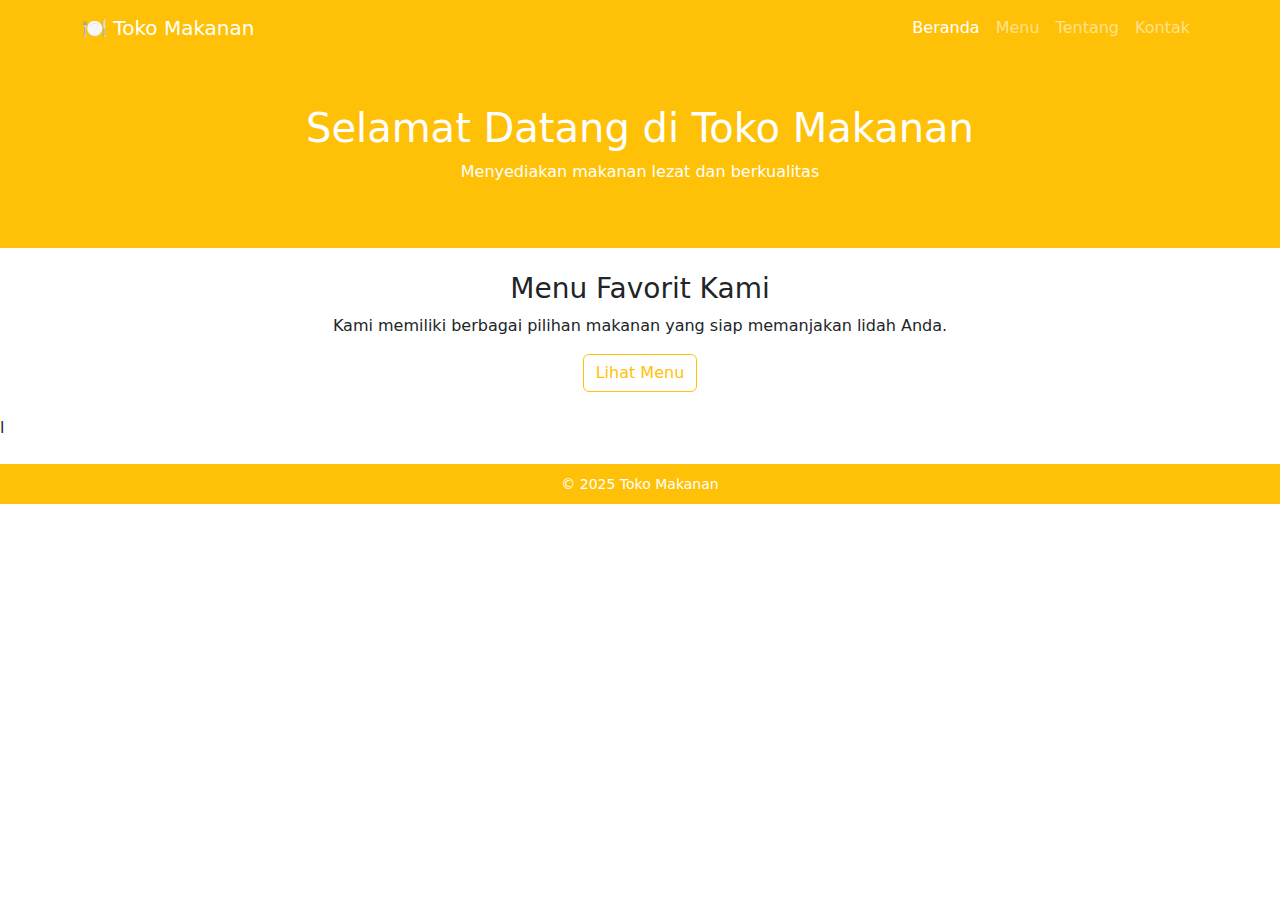
<file: index.html>
<!DOCTYPE html>
<html lang="id">
<head>
<meta charset="UTF-8">
<meta name="viewport" content="width=device-width, initial-scale=1.0">
<title>Beranda - Toko Makanan</title>
<link href="https://cdn.jsdelivr.net/npm/bootstrap@5.3.3/dist/css/bootstrap.min.css" rel="stylesheet">
</head>
<body>

<nav class="navbar navbar-expand-lg navbar-dark bg-warning">
  <div class="container">
    <a class="navbar-brand" href="index.html">🍽 Toko Makanan</a>
    <button class="navbar-toggler" data-bs-toggle="collapse" data-bs-target="#navbarNav"><span class="navbar-toggler-icon"></span></button>
    <div class="collapse navbar-collapse" id="navbarNav">
      <ul class="navbar-nav ms-auto">
        <li class="nav-item"><a class="nav-link active" href="index.html">Beranda</a></li>
        <li class="nav-item"><a class="nav-link" href="menu.html">Menu</a></li>
        <li class="nav-item"><a class="nav-link" href="tentang.html">Tentang</a></li>
        <li class="nav-item"><a class="nav-link" href="kontak.html">Kontak</a></li>
      </ul>
    </div>
  </div>
</nav>

<div class="bg-warning text-white text-center py-5">
  <h1>Selamat Datang di Toko Makanan</h1>
  <p>Menyediakan makanan lezat dan berkualitas</p>
</div>

<div class="container text-center my-4">
  <h3>Menu Favorit Kami</h3>
  <p>Kami memiliki berbagai pilihan makanan yang siap memanjakan lidah Anda.</p>
  <a href="menu.html" class="btn btn-outline-warning">Lihat Menu</a>
</div>l

<footer class="bg-warning text-white text-center py-2 mt-4">
  <small>&copy; 2025 Toko Makanan</small>
</footer>

<script src="https://cdn.jsdelivr.net/npm/bootstrap@5.3.3/dist/js/bootstrap.bundle.min.js"></script>
</body>
</html>
</file>
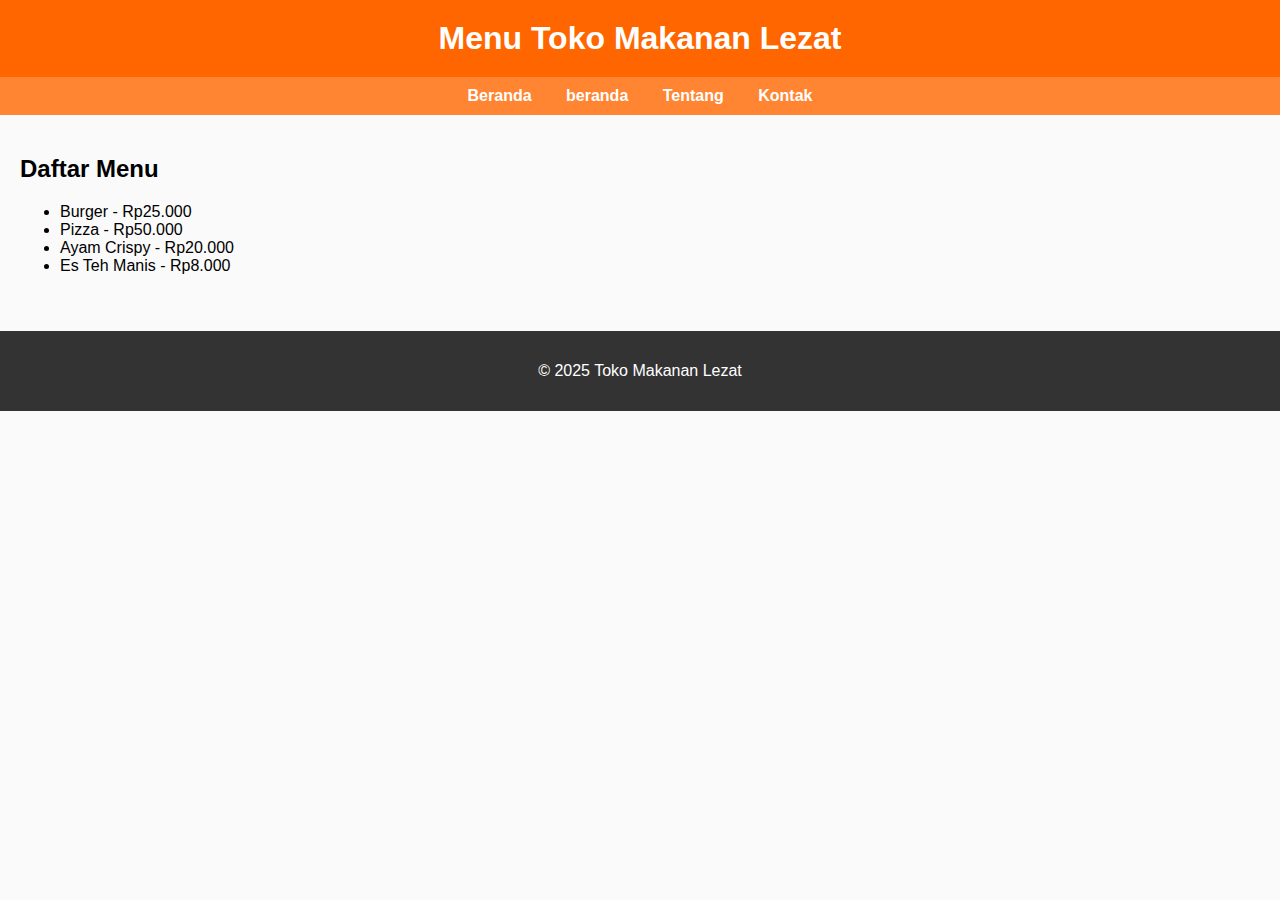
<file: beranda.html>
<!DOCTYPE html>
<html lang="id">
<head>
    <meta charset="UTF-8">
    <meta name="viewport" content="width=device-width, initial-scale=1.0">
    <title>Menu - Toko Makanan</title>
    <link rel="stylesheet" href="style.css">
</head>
<body>

<header>
    <h1>Menu Toko Makanan Lezat</h1>
</header>

<nav>
    <a href="index.html">Beranda</a>
    <a href="beranda.html">beranda</a>
    <a href="tentang.html">Tentang</a>
    <a href="kontak.html">Kontak</a>
</nav>

<section>
    <h2>Daftar Menu</h2>
    <ul>
        <li>Burger - Rp25.000</li>
        <li>Pizza - Rp50.000</li>
        <li>Ayam Crispy - Rp20.000</li>
        <li>Es Teh Manis - Rp8.000</li>
    </ul>
</section>

<footer>
    <p>&copy; 2025 Toko Makanan Lezat</p>
</footer>

</body>
</html>
</file>
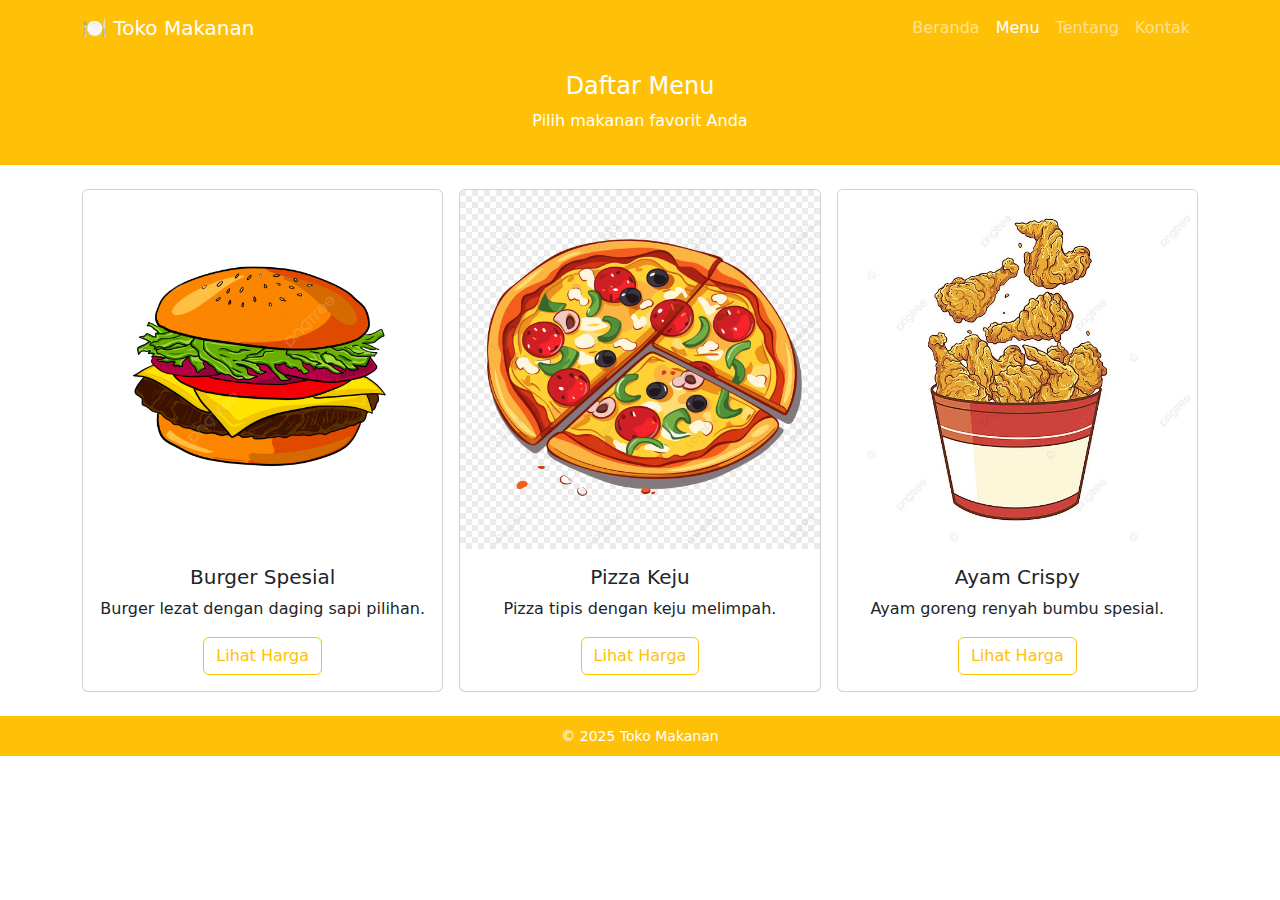
<file: menu.html>
<!DOCTYPE html>
<html lang="id">
<head>
<meta charset="UTF-8">
<meta name="viewport" content="width=device-width, initial-scale=1.0">
<title>Menu - Toko Makanan</title>
<link href="https://cdn.jsdelivr.net/npm/bootstrap@5.3.3/dist/css/bootstrap.min.css" rel="stylesheet">
</head>
<body>

<!-- Navbar -->
<nav class="navbar navbar-expand-lg navbar-dark bg-warning">
  <div class="container">
    <a class="navbar-brand" href="index.html">🍽 Toko Makanan</a>
    <button class="navbar-toggler" type="button" data-bs-toggle="collapse" data-bs-target="#navbarNav">
      <span class="navbar-toggler-icon"></span>
    </button>
    <div class="collapse navbar-collapse" id="navbarNav">
      <ul class="navbar-nav ms-auto">
        <li class="nav-item"><a class="nav-link" href="index.html">Beranda</a></li>
        <li class="nav-item"><a class="nav-link active" href="menu.html">Menu</a></li>
        <li class="nav-item"><a class="nav-link" href="tentang.html">Tentang</a></li>
        <li class="nav-item"><a class="nav-link" href="kontak.html">Kontak</a></li>
      </ul>
    </div>
  </div>
</nav>

<!-- Judul -->
<div class="bg-warning text-center text-white py-3">
  <h4>Daftar Menu</h4>
  <p>Pilih makanan favorit Anda</p>
</div>

<!-- Menu -->
<div class="container my-4">
  <div class="row g-3">

    <div class="col-md-4">
      <div class="card text-center">
        <img src="pisa.jpg" class="card-img-top" alt="Burger Spesial">
        <div class="card-body">
          <h5 class="card-title">Burger Spesial</h5>
          <p class="card-text">Burger lezat dengan daging sapi pilihan.</p>
          <button class="btn btn-outline-warning" onclick="lihatHarga(this)">Lihat Harga</button>
          <p class="mt-2 d-none fw-bold text-warning">Rp25.000</p>
        </div>
      </div>
    </div>

    <div class="col-md-4">
      <div class="card text-center">
        <img src="pissa.jpg" class="card-img-top" alt="Pizza Keju">
        <div class="card-body">
          <h5 class="card-title">Pizza Keju</h5>
          <p class="card-text">Pizza tipis dengan keju melimpah.</p>
          <button class="btn btn-outline-warning" onclick="lihatHarga(this)">Lihat Harga</button>
          <p class="mt-2 d-none fw-bold text-warning">Rp50.000</p>
        </div>
      </div>
    </div>

    <div class="col-md-4">
      <div class="card text-center">
        <img src="ayam.jpg" class="card-img-top" alt="Ayam Crispy">
        <div class="card-body">
          <h5 class="card-title">Ayam Crispy</h5>
          <p class="card-text">Ayam goreng renyah bumbu spesial.</p>
          <button class="btn btn-outline-warning" onclick="lihatHarga(this)">Lihat Harga</button>
          <p class="mt-2 d-none fw-bold text-warning">Rp45.000</p>
        </div>
      </div>
    </div>

  </div>
</div>

<!-- Footer -->
<footer class="bg-warning text-center text-white py-2 mt-4">
  <small>&copy; 2025 Toko Makanan</small>
</footer>

<script>
function lihatHarga(btn) {
  let harga = btn.nextElementSibling;
  harga.classList.toggle("d-none");
  btn.textContent = harga.classList.contains("d-none") ? "Lihat Harga" : "Tutup Harga";
}
</script>

<script src="https://cdn.jsdelivr.net/npm/bootstrap@5.3.3/dist/js/bootstrap.bundle.min.js"></script>
</body>
</html>
</file>
<file: style.css>
body {
    font-family: Arial, sans-serif;
    margin: 0;
    padding: 0;
    background-color: #fafafa;
}

/* Header */
header {
    background-color: #ff6600;
    color: white;
    padding: 20px;
    text-align: center;
}
header h1 {
    margin: 0;
}

/* Navbar */
nav {
    background-color: #ff8533;
    padding: 10px;
    text-align: center;
}
nav a {
    color: white;
    text-decoration: none;
    margin: 0 15px;
    font-weight: bold;
}
nav a:hover {
    text-decoration: underline;
}

/* Konten */
section {
    padding: 20px;
}

/* Footer */
footer {
    background-color: #333;
    color: white;
    text-align: center;
    padding: 15px;
    margin-top: 20px;
}
</file>
